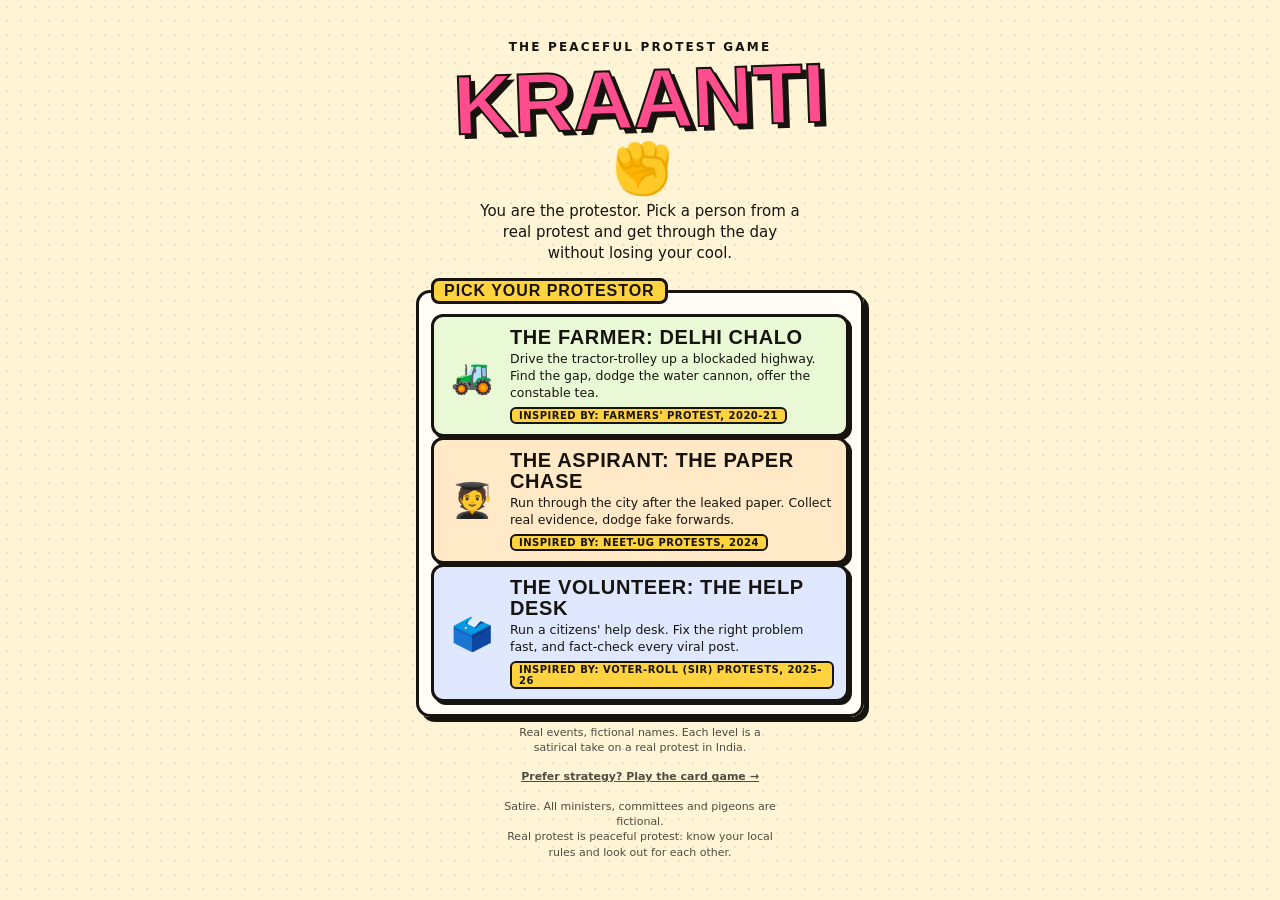
<file: index.html>
<!doctype html>
<html lang="en">
<head>
  <meta charset="utf-8">
  <meta name="viewport" content="width=device-width, initial-scale=1, viewport-fit=cover, user-scalable=no">
  <title>Kraanti</title>
  <meta name="description" content="Be the protestor. Drive the tractor, chase the paper, run the help desk. A satirical, peaceful-protest game based on real protests in India.">
  <meta name="theme-color" content="#ffd23f">
  <link rel="icon" href="data:image/svg+xml,%3Csvg xmlns='http://www.w3.org/2000/svg' viewBox='0 0 100 100'%3E%3Ctext y='.9em' font-size='90'%3E✊%3C/text%3E%3C/svg%3E">
  <link rel="stylesheet" href="style.css">
  <link rel="stylesheet" href="arcade.css">
</head>
<body>
<main id="app">

  <!-- MENU -->
  <section id="screen-menu" class="screen" aria-labelledby="logo">
    <div class="title-wrap">
      <p class="kicker">The Peaceful Protest Game</p>
      <h1 id="logo" class="logo">KRAANTI<span aria-hidden="true">✊</span></h1>
      <p class="pitch">You are the protestor. Pick a person from a real protest and get through the day without losing your cool.</p>

      <fieldset class="camps">
        <legend>Pick your protestor</legend>
        <div id="personas"></div>
      </fieldset>
      <p class="fine tight">Real events, fictional names. Each level is a satirical take on a real protest in India.</p>
      <p class="fine"><a href="cards.html">Prefer strategy? Play the card game →</a></p>
      <p class="fine">Satire. All ministers, committees and pigeons are fictional.<br>Real protest is peaceful protest: know your local rules and look out for each other.</p>
    </div>
  </section>

  <!-- PLAY -->
  <section id="screen-play" class="screen hidden" aria-label="Game">
    <div id="stage"><canvas id="cv" aria-label="Game area"></canvas></div>
    <button id="btn-quit" class="quit" aria-label="Quit to menu">✕</button>
  </section>

  <!-- END -->
  <section id="screen-end" class="screen hidden" aria-live="polite">
    <div class="end-wrap">
      <p id="end-kicker" class="kicker"></p>
      <div id="end-emoji" class="end-emoji" aria-hidden="true"></div>
      <h2 id="end-title"></h2>
      <p id="end-text"></p>
      <div id="end-stats" class="stats"></div>
      <details id="real" class="real" open>
        <summary id="real-title"></summary>
        <ul id="real-points"></ul>
        <p id="real-note" class="real-note"></p>
      </details>
      <div class="end-btns">
        <button id="btn-retry" class="big">Try again</button>
        <button id="btn-menu" class="big alt">Pick another</button>
      </div>
      <p id="share-row" class="fine"><button id="btn-share" class="link-btn">Share result</button> <span id="share-note" role="status"></span></p>
    </div>
  </section>

</main>
<script src="cards.js"></script>
<script src="campaigns.js"></script>
<script src="arcade.js"></script>
</body>
</html>
</file>
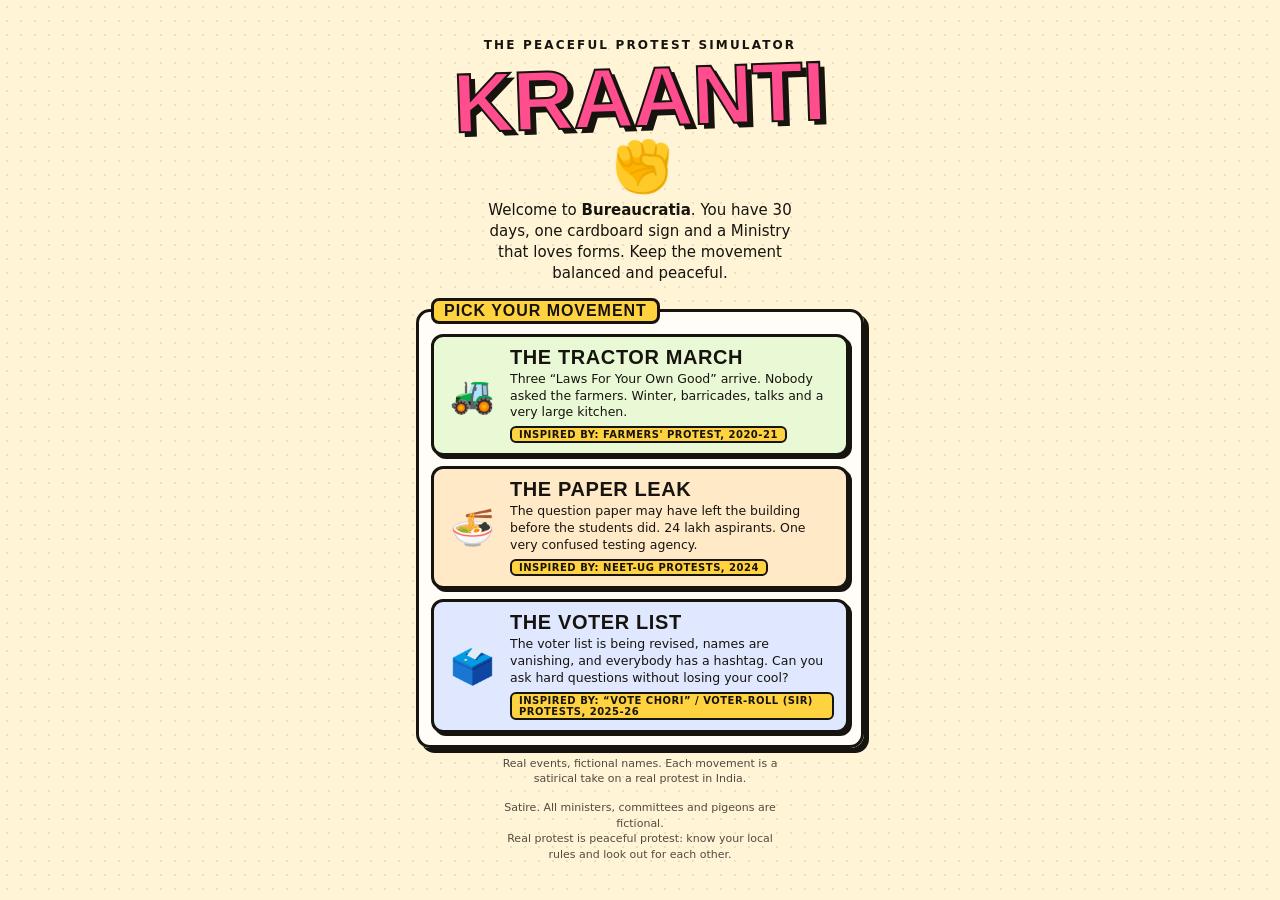
<file: cards.html>
<!doctype html>
<html lang="en">
<head>
  <meta charset="utf-8">
  <meta name="viewport" content="width=device-width, initial-scale=1, viewport-fit=cover">
  <title>Kraanti: The Peaceful Protest Simulator</title>
  <meta name="description" content="Run a 30-day peaceful protest against the Ministry of Forms. Swipe, joke, negotiate, drink chai. Violence is not an option.">
  <meta name="theme-color" content="#ffd23f">
  <link rel="icon" href="data:image/svg+xml,%3Csvg xmlns='http://www.w3.org/2000/svg' viewBox='0 0 100 100'%3E%3Ctext y='.9em' font-size='90'%3E✊%3C/text%3E%3C/svg%3E">
  <link rel="stylesheet" href="style.css">
</head>
<body>
<main id="app">

  <!-- TITLE -->
  <section id="screen-title" class="screen" aria-labelledby="logo">
    <div class="title-wrap">
      <p class="kicker">The Peaceful Protest Simulator</p>
      <h1 id="logo" class="logo">KRAANTI<span aria-hidden="true">✊</span></h1>
      <p class="pitch">Welcome to <b>Bureaucratia</b>. You have 30 days, one cardboard sign and a Ministry that loves forms. Keep the movement balanced and peaceful.</p>

      <fieldset class="camps">
        <legend>Pick your movement</legend>
        <div id="camps"></div>
      </fieldset>
      <p class="fine tight">Real events, fictional names. Each movement is a satirical take on a real protest in India.</p>
      <p class="fine">Satire. All ministers, committees and pigeons are fictional.<br>Real protest is peaceful protest: know your local rules and look out for each other.</p>
    </div>
  </section>

  <!-- GAME -->
  <section id="screen-game" class="screen hidden" aria-label="Game">
    <header class="hud">
      <div class="hud-top">
        <span id="day" class="day">Day 1 / 30</span>
        <button id="btn-quit" class="link" aria-label="Quit to title">✕</button>
      </div>
      <div id="meters" class="meters"></div>
      <p id="ticker" class="ticker" role="status" aria-live="polite"></p>
    </header>

    <div class="stage">
      <article id="card" class="card" aria-live="polite">
        <div class="swipe-label left" id="lbl-left"></div>
        <div class="swipe-label right" id="lbl-right"></div>
        <div class="avatar" id="c-avatar" aria-hidden="true"></div>
        <h2 id="c-name"></h2>
        <p id="c-text"></p>
      </article>
    </div>

    <div class="choices">
      <button id="btn-left" class="choice left"><i>←</i><span></span></button>
      <button id="btn-right" class="choice right"><span></span><i>→</i></button>
    </div>
    <p class="hint">Swipe the card, tap a button, or use ← → keys</p>
  </section>

  <!-- END -->
  <section id="screen-end" class="screen hidden" aria-live="polite">
    <div class="end-wrap">
      <p id="end-kicker" class="kicker"></p>
      <div id="end-emoji" class="end-emoji" aria-hidden="true"></div>
      <h2 id="end-title"></h2>
      <p id="end-text"></p>
      <div class="stats">
        <div><b id="st-days"></b><span>Days</span></div>
        <div><b id="st-bal"></b><span>Balance</span></div>
        <div><b id="st-best"></b><span>Best days</span></div>
      </div>
      <details id="real" class="real" open>
        <summary id="real-title"></summary>
        <ul id="real-points"></ul>
        <p id="real-note" class="real-note"></p>
      </details>
      <p class="fact"><b>Real talk:</b> <span id="end-fact"></span></p>
      <div class="end-btns">
        <button id="btn-share" class="big">Share result</button>
        <button id="btn-again" class="big alt">Play again</button>
      </div>
      <p id="share-note" class="fine" role="status"></p>
    </div>
  </section>

</main>
<script src="cards.js"></script>
<script src="campaigns.js"></script>
<script src="engine.js"></script>
<script src="game.js"></script>
</body>
</html>
</file>
<file: style.css>
/* Kraanti: protest-poster look. Cream paper, ink outlines, hard shadows. */
:root {
  --ink: #17140f;
  --paper: #fff4d6;
  --card: #fffdf6;
  --yellow: #ffd23f;
  --pink: #ff4d8d;
  --teal: #1fb5a8;
  --orange: #ff7a1a;
  --blue: #3a6ff8;
  --danger: #e5322d;
  --shadow: 5px 5px 0 var(--ink);
  --head: Impact, Haettenschweiler, "Arial Narrow Bold", "Helvetica Neue", Arial, sans-serif;
  --body: system-ui, -apple-system, "Segoe UI", Roboto, sans-serif;
}
* { box-sizing: border-box; -webkit-tap-highlight-color: transparent; }
html, body { height: 100%; margin: 0; }
body {
  font-family: var(--body);
  color: var(--ink);
  background-color: var(--paper);
  background-image: radial-gradient(rgba(23, 20, 15, .09) 1.2px, transparent 1.4px);
  background-size: 14px 14px;
  overscroll-behavior: none;
}
#app { max-width: 480px; height: 100dvh; margin: 0 auto; position: relative; overflow: hidden; }
.screen { position: absolute; inset: 0; display: flex; flex-direction: column; padding: 14px 16px calc(14px + env(safe-area-inset-bottom)); }
.hidden { display: none !important; }
button { font: inherit; color: inherit; cursor: pointer; }
:focus-visible { outline: 3px solid var(--blue); outline-offset: 2px; }

/* ---------- Title ---------- */
#screen-title { overflow-y: auto; }
.title-wrap { margin: auto 0; text-align: center; padding: 8px 0; }
.kicker { margin: 0; font-weight: 800; letter-spacing: .18em; text-transform: uppercase; font-size: 12px; }
.logo { font-family: var(--head); font-weight: 900; font-size: clamp(44px, 15.5vw, 84px); line-height: .95; margin: 6px 0 10px; letter-spacing: -.01em; white-space: nowrap; text-transform: uppercase;
  color: var(--pink); -webkit-text-stroke: 2px var(--ink); text-shadow: 5px 5px 0 var(--ink); transform: rotate(-2deg); }
.logo span { display: block; font-size: .6em; margin: 4px 0 0; transform: rotate(8deg); -webkit-text-stroke: 0; text-shadow: none; }
.pitch { margin: 0 auto 14px; max-width: 34ch; font-size: 15px; line-height: 1.4; }
.camps { border: 3px solid var(--ink); border-radius: 14px; background: var(--card); box-shadow: var(--shadow); padding: 10px 12px 12px; margin: 0 0 8px; text-align: left; }
.camps legend { font-family: var(--head); font-weight: 900; font-size: 16px; letter-spacing: .06em; text-transform: uppercase; background: var(--yellow); border: 3px solid var(--ink); border-radius: 8px; padding: 1px 10px; }
#camps { display: grid; gap: 10px; }
.camp { display: grid; grid-template-columns: 52px 1fr; gap: 12px; align-items: center; width: 100%; padding: 10px 12px; border: 3px solid var(--ink); border-radius: 12px; background: #fff; text-align: left; box-shadow: 3px 3px 0 var(--ink); }
.camp:active { transform: translate(2px, 2px); box-shadow: 1px 1px 0 var(--ink); }
.camp .ce { font-size: 36px; line-height: 1; text-align: center; }
.camp b { display: block; font-family: var(--head); font-weight: 900; font-size: 20px; letter-spacing: .03em; text-transform: uppercase; line-height: 1.05; }
.camp small { display: block; margin-top: 3px; font-size: 12.5px; line-height: 1.35; font-weight: 500; }
.camp em { display: inline-block; margin-top: 5px; padding: 1px 7px; font-style: normal; font-size: 10px; font-weight: 800; letter-spacing: .05em; text-transform: uppercase; background: var(--yellow); border: 2px solid var(--ink); border-radius: 6px; }
.camp[data-id="farm"] { background: #e9f9d6; }
.camp[data-id="neet"] { background: #ffe9c7; }
.camp[data-id="vote"] { background: #dfe8ff; }
.fine.tight { margin-top: 6px; }
.big { display: inline-block; border: 3px solid var(--ink); border-radius: 14px; background: var(--yellow); box-shadow: var(--shadow); padding: 12px 22px; font-family: var(--head); font-weight: 900; font-size: 22px; letter-spacing: .05em; text-transform: uppercase; }
.big:active { transform: translate(3px, 3px); box-shadow: 2px 2px 0 var(--ink); }
.big.alt { background: #fff; }
.fine { font-size: 11px; line-height: 1.4; opacity: .75; margin: 14px auto 0; max-width: 40ch; }

/* ---------- HUD ---------- */
.hud-top { display: flex; justify-content: space-between; align-items: center; }
.day { font-family: var(--head); font-weight: 900; letter-spacing: .08em; font-size: 18px; text-transform: uppercase; background: var(--ink); color: var(--yellow); padding: 1px 10px; border-radius: 6px; }
.link { background: none; border: 0; font-size: 20px; font-weight: 800; padding: 4px 8px; }
.meters { display: grid; grid-template-columns: repeat(4, 1fr); gap: 8px; margin-top: 8px; }
.meter { position: relative; text-align: center; }
.meter .mi { font-size: 22px; line-height: 1; display: block; }
.meter .mn { font-size: 10px; font-weight: 800; letter-spacing: .06em; text-transform: uppercase; display: block; margin: 2px 0 3px; }
.bar { position: relative; height: 12px; border: 2px solid var(--ink); border-radius: 8px; overflow: hidden;
  background: linear-gradient(90deg, #ffb3ae 0 16%, #fff 16% 84%, #ffb3ae 84% 100%); }
.bar i { position: absolute; inset: 0 auto 0 0; background: var(--teal); border-right: 2px solid var(--ink); transition: width .35s ease, background-color .2s; }
.meter.warn .bar i { background: var(--danger); }
.meter.warn .mi { animation: wobble .5s infinite alternate ease-in-out; }
.meter .dot { position: absolute; left: 50%; top: -6px; width: 8px; height: 8px; margin-left: -4px; border-radius: 50%; background: var(--ink); opacity: 0; transition: opacity .15s; }
.meter .dot.big-dot { width: 12px; height: 12px; margin-left: -6px; top: -8px; }
.meter .dot.on { opacity: 1; }
.meter .delta { position: absolute; right: 0; top: -4px; font-weight: 900; font-size: 13px; opacity: 0; pointer-events: none; text-shadow: 0 0 3px var(--paper), 0 0 3px var(--paper); }
.meter .delta.show { animation: float 0.9s ease-out; }
.meter .delta.up { color: #0a7a6f; }
.meter .delta.down { color: var(--danger); }
.ticker { margin: 10px 0 0; padding: 6px 10px; background: var(--ink); color: #fff; border-radius: 8px; font-size: 12.5px; line-height: 1.35; min-height: 38px; display: flex; align-items: center; gap: 8px; }
.ticker b { background: var(--danger); color: #fff; padding: 1px 6px; border-radius: 4px; font-size: 10px; letter-spacing: .08em; white-space: nowrap; }

/* ---------- Card ---------- */
.stage { flex: 1; display: grid; place-items: center; min-height: 0; padding: 14px 0 6px; perspective: 800px; }
.card { position: relative; width: min(100%, 340px); max-height: 100%; overflow-y: auto; border: 3px solid var(--ink); border-radius: 22px; background: var(--card); box-shadow: 7px 7px 0 var(--ink); padding: 20px 18px 22px; text-align: center; touch-action: pan-y; user-select: none; -webkit-user-select: none; cursor: grab; will-change: transform; }
.card.dragging { cursor: grabbing; transition: none; }
.card.snap { transition: transform .22s cubic-bezier(.2, .9, .3, 1.2); }
.card.out { transition: transform .26s ease-in, opacity .26s ease-in; opacity: 0; }
.card.enter { animation: pop .3s cubic-bezier(.2, .9, .3, 1.3); }
.avatar { width: 92px; height: 92px; margin: 0 auto 10px; border: 3px solid var(--ink); border-radius: 50%; display: grid; place-items: center; font-size: 52px; background: var(--yellow); box-shadow: 3px 3px 0 var(--ink); }
.card h2 { font-family: var(--head); font-weight: 900; text-transform: uppercase; letter-spacing: .04em; font-size: 20px; margin: 0 0 8px; line-height: 1.1; }
.card p { margin: 0; font-size: 16.5px; line-height: 1.4; font-weight: 500; }
.swipe-label { position: absolute; top: 14px; max-width: 46%; padding: 4px 9px; border: 3px solid var(--ink); border-radius: 10px; font-family: var(--head); font-weight: 900; font-size: 15px; text-transform: uppercase; line-height: 1.15; opacity: 0; background: #fff; pointer-events: none; }
.swipe-label.left { right: 12px; transform: rotate(6deg); background: var(--pink); }
.swipe-label.right { left: 12px; transform: rotate(-6deg); background: var(--teal); }

/* ---------- Choices ---------- */
.choices { display: grid; grid-template-columns: 1fr 1fr; gap: 12px; }
.choice { display: flex; align-items: center; gap: 8px; min-height: 64px; padding: 8px 12px; border: 3px solid var(--ink); border-radius: 14px; box-shadow: 4px 4px 0 var(--ink); font-weight: 800; font-size: 13px; line-height: 1.2; text-align: left; }
.choice i { font-style: normal; font-family: var(--head); font-weight: 900; font-size: 24px; }
.choice.left { background: #ffc2d9; }
.choice.right { background: #b5efe9; justify-content: flex-end; text-align: right; }
.choice:active { transform: translate(3px, 3px); box-shadow: 1px 1px 0 var(--ink); }
.choice:disabled { opacity: .55; }
.hint { text-align: center; font-size: 11px; opacity: .65; margin: 10px 0 0; }

/* ---------- End ---------- */
#screen-end { overflow-y: auto; }
.end-wrap { margin: auto 0; text-align: center; padding: 6px 0; }
.end-emoji { font-size: 76px; line-height: 1; margin: 8px 0 4px; }
#end-title { font-family: var(--head); font-weight: 900; font-size: 34px; line-height: 1.02; text-transform: uppercase; margin: 6px 0 8px; letter-spacing: .02em; }
#end-text { margin: 0 auto; max-width: 36ch; font-size: 15.5px; line-height: 1.45; }
.stats { display: flex; justify-content: center; gap: 10px; margin: 16px 0; }
.stats div { border: 3px solid var(--ink); border-radius: 12px; background: var(--card); box-shadow: 3px 3px 0 var(--ink); padding: 6px 12px; min-width: 84px; }
.stats b { display: block; font-family: var(--head); font-size: 26px; font-weight: 900; }
.stats span { font-size: 10px; font-weight: 800; letter-spacing: .08em; text-transform: uppercase; }
.real { max-width: 40ch; margin: 0 auto 12px; text-align: left; background: var(--card); border: 3px solid var(--ink); border-radius: 12px; box-shadow: 3px 3px 0 var(--ink); padding: 8px 12px; font-size: 13px; line-height: 1.4; }
.real summary { font-family: var(--head); font-weight: 900; text-transform: uppercase; letter-spacing: .04em; font-size: 15px; cursor: pointer; }
.real ul { margin: 8px 0 4px; padding-left: 18px; }
.real li { margin: 0 0 6px; }
.real-note { margin: 6px 0 2px; font-size: 11.5px; opacity: .8; font-style: italic; }
.fact { max-width: 38ch; margin: 0 auto 16px; font-size: 13px; line-height: 1.4; background: var(--yellow); border: 2px dashed var(--ink); border-radius: 10px; padding: 8px 12px; }
.end-btns { display: flex; gap: 10px; justify-content: center; flex-wrap: wrap; }
.end-btns .big { font-size: 18px; padding: 10px 16px; }

/* ---------- Motion ---------- */
@keyframes pop { from { transform: scale(.9) translateY(14px); opacity: 0; } to { transform: none; opacity: 1; } }
@keyframes wobble { from { transform: rotate(-8deg); } to { transform: rotate(8deg); } }
@keyframes float { 0% { opacity: 0; transform: translateY(6px); } 20% { opacity: 1; } 100% { opacity: 0; transform: translateY(-14px); } }
@media (prefers-reduced-motion: reduce) {
  .card.enter, .meter.warn .mi, .meter .delta.show { animation: none; }
  .card.snap, .card.out, .bar i { transition: none; }
}
@media (max-height: 640px) {
  .avatar { width: 68px; height: 68px; font-size: 38px; margin-bottom: 6px; }
  .card { padding: 14px 14px 16px; }
  .card p { font-size: 15px; }
  .hint { display: none; }
}
</file>
<file: arcade.css>
/* Kraanti arcade: extra styles for the 2D game. Shares tokens and base styles with style.css. */
#stage { flex: 1; min-height: 0; display: grid; place-items: center; }
#cv { display: block; border: 3px solid var(--ink); border-radius: 16px; box-shadow: var(--shadow); background: var(--paper); touch-action: none; user-select: none; -webkit-user-select: none; }
#screen-play { padding-top: 10px; padding-bottom: calc(10px + env(safe-area-inset-bottom)); }
.quit { position: absolute; top: calc(14px + env(safe-area-inset-top)); right: 14px; width: 34px; height: 34px; border: 3px solid var(--ink); border-radius: 50%; background: #fff; font-weight: 900; line-height: 1; box-shadow: 2px 2px 0 var(--ink); z-index: 2; }
.camp[data-id="farm"] .ce, .camp[data-id="neet"] .ce, .camp[data-id="vote"] .ce { font-size: 34px; }
.camp small b { display: inline; font: inherit; font-weight: 800; text-transform: none; letter-spacing: 0; }
.link-btn { background: none; border: 0; padding: 0; font: inherit; font-weight: 800; text-decoration: underline; cursor: pointer; }
.fine a { color: inherit; font-weight: 800; }
.stats { flex-wrap: wrap; }
</file>
